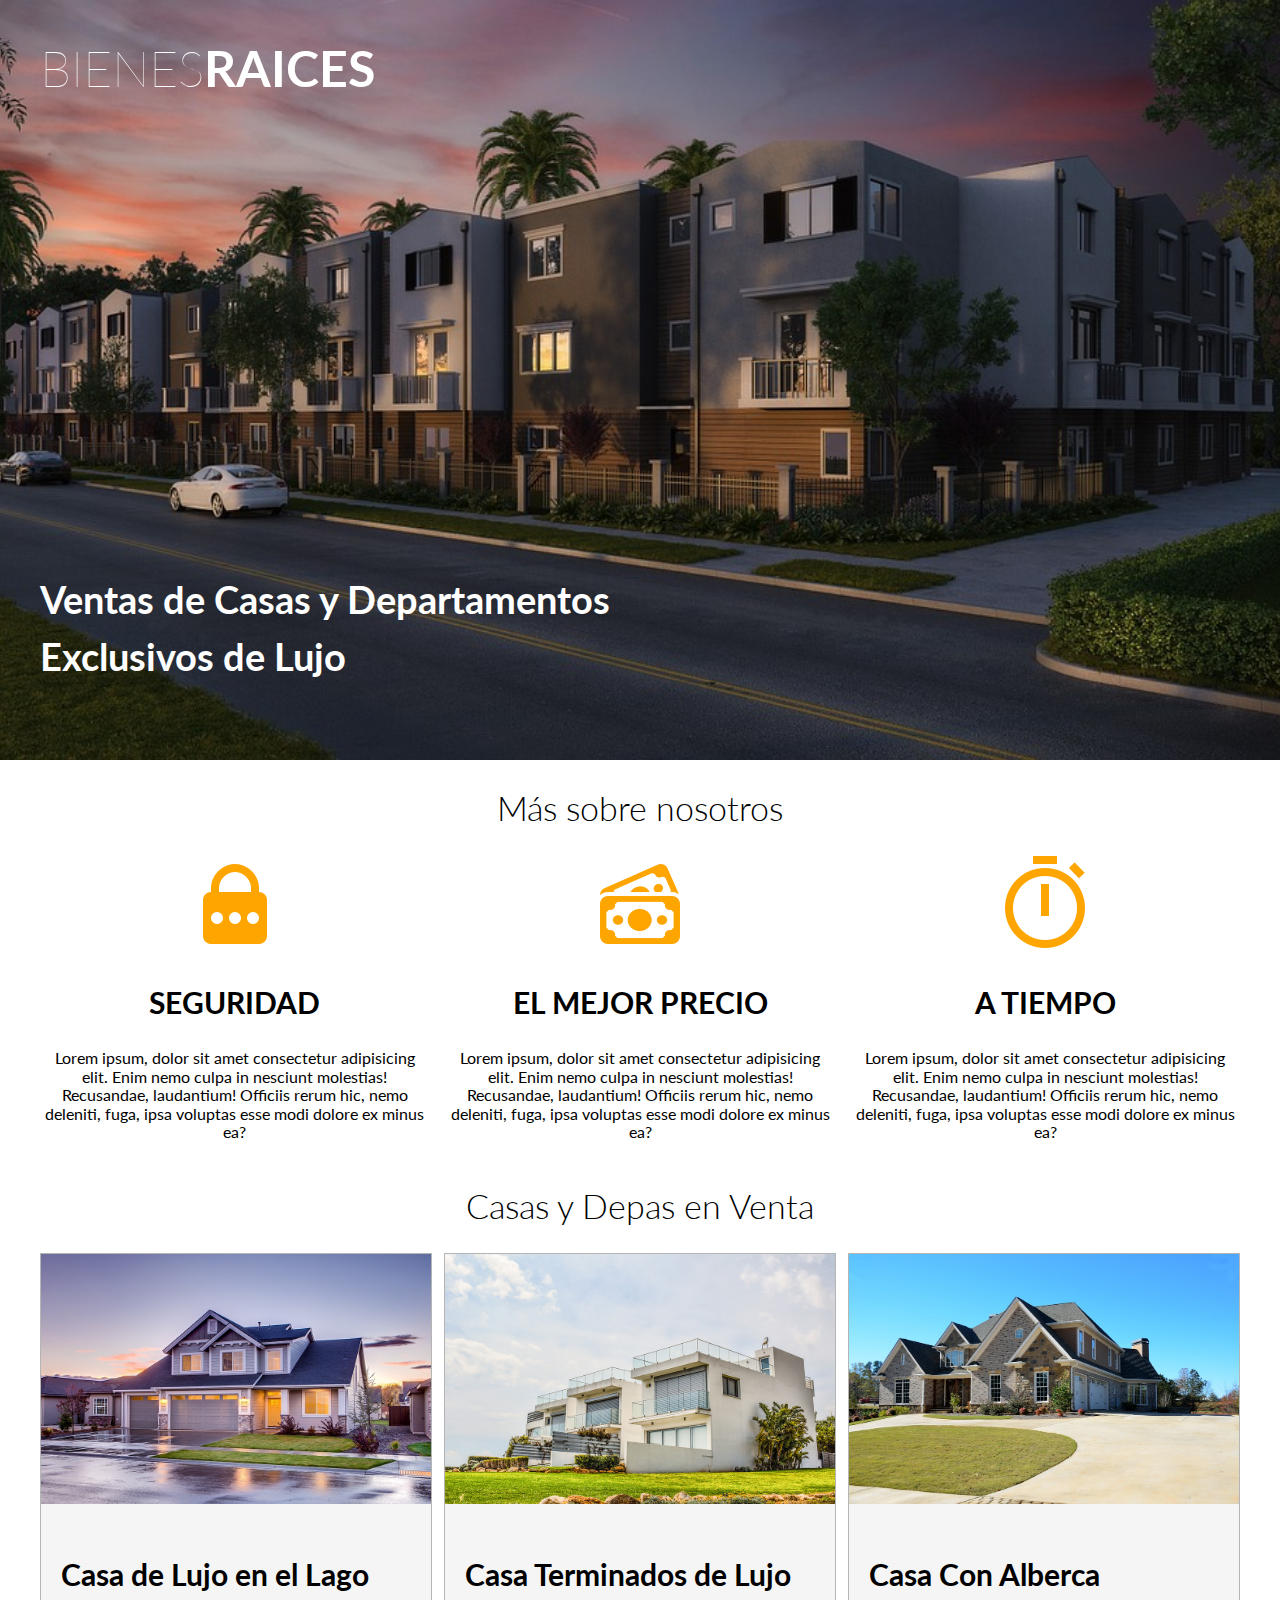
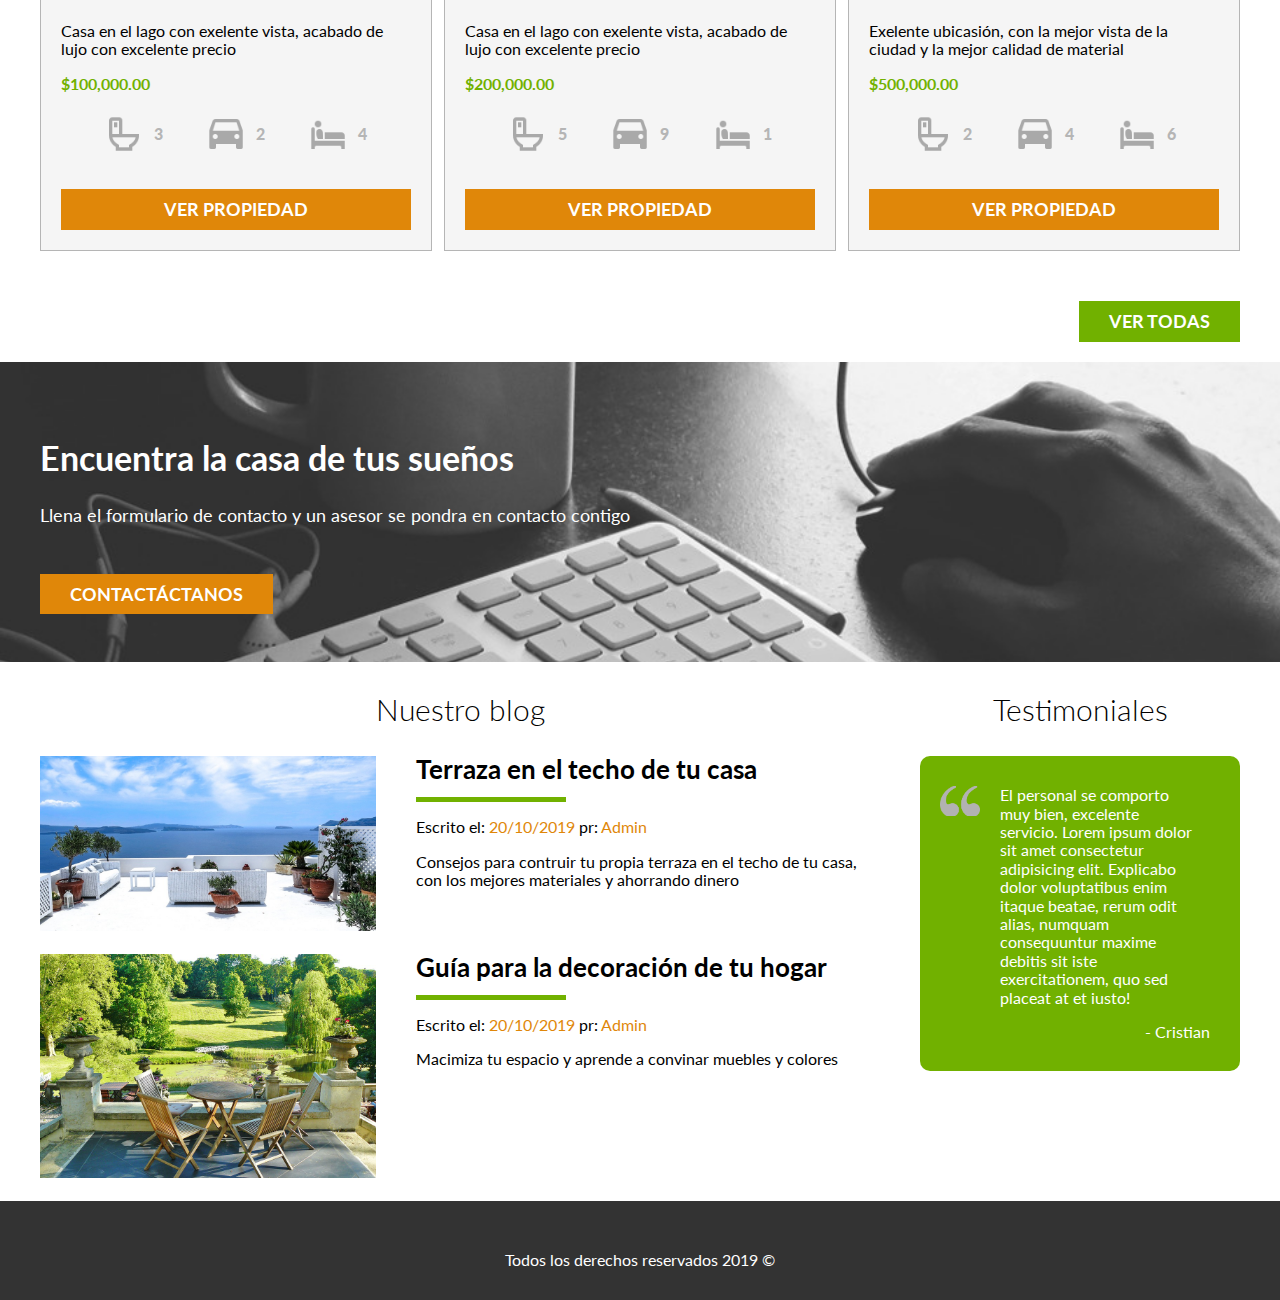
<file: index.html>
<!DOCTYPE html>
<html lang="en">

<head>
        <meta charset="UTF-8">
        <meta name="viewport" content="width=device-width, initial-scale=1.0">
        <meta http-equiv="X-UA-Compatible" content="ie=edge">
        <title>BienesRaices</title>
        <!-- funtes de google -->
        <link href="https://fonts.googleapis.com/css?family=Lato:300,400,700,900&display=swap" rel="stylesheet">
        <!-- normalizar estilos para varios dispocitivos -->
        <link rel="stylesheet" href="css/normalize.css">
        <!-- mi hoja de estilos -->
        <link rel="stylesheet" href="css/style.css">
</head>

<body>
        <header class="site-header inicio">
                <div class="contenedor contenido-header">
                        <div class="barra">
                                <a class="logo" href="/">
                                        Bienes<b>Raices</b>
                                </a>
                                <div class="mobile-menu">
                                        <a href="#navegacion">
                                                <img src="img/menu.png" alt="imagen Menu">
                                        </a>
                                </div>
                                <nav id="navegacion" class="navegacion">
                                        <a href="nosotros.html">Nosotros</a>
                                        <a href="anuncios.html">Anuncios</a>
                                        <a href="blog.html">Blog</a>
                                        <a href="contacto.html">Contacto</a>
                                </nav>
                        </div>
                        <!--barra-->
                        <h1>Ventas de Casas y Departamentos Exclusivos de Lujo</h1>
                </div>
                <!--contenedor-->
        </header>
        <section class="contenedor seccion">
                <h2>Más sobre nosotros</h2>
                <div class="iconos-nosotros">
                        <div class="icono">
                                <img src="img/seguridad.png" alt="Icono Seguridad">
                                <h3>Seguridad</h3>
                                <p>Lorem ipsum, dolor sit amet consectetur adipisicing elit. Enim nemo culpa in
                                        nesciunt molestias! Recusandae, laudantium! Officiis rerum hic, nemo deleniti,
                                        fuga, ipsa voluptas esse modi dolore ex minus ea?</p>
                        </div>
                        <!--icono-->
                        <div class="icono">
                                <img src="img/Banknotes_96px.png" alt="Icono Mejor Precio">
                                <h3>El mejor precio</h3>
                                <p>Lorem ipsum, dolor sit amet consectetur adipisicing elit. Enim nemo culpa in
                                        nesciunt molestias! Recusandae, laudantium! Officiis rerum hic, nemo deleniti,
                                        fuga, ipsa voluptas esse modi dolore ex minus ea?</p>

                        </div>
                        <!--icono-->
                        <div class="icono">
                                <img src="img/time.png" alt="Icono A Tiempo">
                                <h3>A Tiempo</h3>
                                <p>Lorem ipsum, dolor sit amet consectetur adipisicing elit. Enim nemo culpa in
                                        nesciunt molestias! Recusandae, laudantium! Officiis rerum hic, nemo deleniti,
                                        fuga, ipsa voluptas esse modi dolore ex minus ea?
                                </p>
                        </div>
                        <!--icono-->
                </div>
                <!--iconos-nosotros-->
        </section>
        <!--contenedor seccion-->

        <main class="seccion contenedor">
                <h2 class="centrar-texto fw-300">Casas y Depas en Venta</h2>
                <div class="contenedor-anuncios">
                        <div class="anuncio">
                                <img class="imgHome" src="img/casa1.jpg" alt="Casa de Lujo en el  Lago">

                                <div class="contenedor-anuncio">
                                        <h3>Casa de Lujo en el Lago</h3>
                                        <p>Casa en el lago con exelente vista, acabado de lujo con excelente precio</p>
                                        <p class="precio">$100,000.00</p>
                                        <ul class="iconos-caracteristicas">
                                                <li>
                                                        <img src="img/bano.png" alt="icono wc">
                                                        <p>3</p>
                                                </li>
                                                <li>
                                                        <img src="img/carro.png" alt="icono auto">
                                                        <p>2</p>
                                                </li>
                                                <li>
                                                        <img src="img/bed.png" alt="icono habitacion">
                                                        <p>4</p>
                                                </li>

                                        </ul>
                                        <a class="boton boton-amarillo d-block" href="anuncio.html">VER PROPIEDAD</a>
                                </div>

                        </div>

                        <div class="anuncio">
                                <img class="imgHome" src="img/casa2.jpg" alt="Casa Terminados de Lujo">

                                <div class="contenedor-anuncio">
                                        <h3>Casa Terminados de Lujo</h3>
                                        <p>Casa en el lago con exelente vista, acabado de lujo con excelente precio</p>
                                        <p class="precio">$200,000.00</p>
                                        <ul class="iconos-caracteristicas">
                                                        <li>
                                                                <img src="img/bano.png" alt="icono wc">
                                                                <p>5</p>
                                                        </li>
                                                        <li>
                                                                <img src="img/carro.png" alt="icono auto">
                                                                <p>9</p>
                                                        </li>
                                                        <li>
                                                                <img src="img/bed.png" alt="icono habitacion">
                                                                <p>1</p>
                                                        </li>
        
                                                </ul>
                                        <a class="boton boton-amarillo d-block" href="anuncio.html">VER PROPIEDAD</a>
                                </div>
                        </div>

                        <div class="anuncio">
                                <img class="imgHome" src="img/casa3.jpg" alt="Casa Con Alberca">

                                <div class="contenedor-anuncio">
                                        <h3>Casa Con Alberca</h3>
                                        <p>Exelente ubicasión, con la mejor vista de la ciudad y la mejor calidad de material</p>
                                        <p class="precio">$500,000.00</p>
                                        <ul class="iconos-caracteristicas">
                                                        <li>
                                                                <img src="img/bano.png" alt="icono wc">
                                                                <p>2</p>
                                                        </li>
                                                        <li>
                                                                <img src="img/carro.png" alt="icono auto">
                                                                <p>4</p>
                                                        </li>
                                                        <li>
                                                                <img src="img/bed.png" alt="icono habitacion">
                                                                <p>6</p>
                                                        </li>
        
                                        </ul>
                                        <a class="boton boton-amarillo d-block" href="anuncio.html">VER PROPIEDAD</a>

                                </div>
                        </div>

                </div>
                <!--contenedor-anuncios-->
                <div class="ver-todas">
                        <a class="boton boton-verde" href="anuncios.html">VER TODAS</a>
                </div>

        </main>
        <!--seccion contenedor-->

        <section class=" imagen-contacto">
                <div class="contenedor contenido-contacto">
                        <h2>Encuentra la casa de tus sueños</h2>
                        <p>Llena el formulario de contacto y un asesor se pondra en contacto contigo</p>
                        <a class="boton boton-amarillo" href="contacto.html">Contactáctanos</a>
                </div>
        </section>
        <div class="contenedor seccion-inferior">
                <section class="blog">
                        <h3 class="centrar-texto fw-300">Nuestro blog</h3>
                        <article class="entrada-blog">
                                <div class="imagen">
                                        <img src="img/terraza.jpg" alt="Terraza en el techo de tu casa">
                                </div>
                                <div class="texto-entrada">
                                        <a href="#">
                                                <h4>Terraza en el techo de tu casa</h4>
                                        </a>
                                        <p>Escrito el: <span>20/10/2019</span> pr: <span>Admin</span></p>
                                        <p>Consejos para contruir tu propia terraza en el techo de tu casa, con los mejores materiales
                                        y ahorrando dinero</p>
                                </div>


                        </article>
                        <article class="entrada-blog">
                                <div class="imagen">
                                        <img src="img/terraza2.jpg" alt="Guía para la decoración de tu hogar">
                                </div>
                               <div class="texto-entrada">
                                       <a href="#">
                                                <h4>Guía para la decoración de tu hogar</h4>
                                       </a>
                                        <p>Escrito el: <span>20/10/2019</span> pr: <span>Admin</span></p>
                                        <p>Macimiza tu espacio y aprende a convinar muebles y colores</p>
                               </div>

                        


                        </article>

                </section>

                <section class="testimoniales">
                        <h3 class="centrar-texto fw-300" >Testimoniales</h3>
                        <!-- Utilizada para testimoniales -->
                        <div class="testimonial">
                                <blockquote>
                                        El personal se comporto muy bien, excelente servicio. Lorem ipsum dolor sit amet consectetur adipisicing elit. Explicabo dolor voluptatibus enim itaque beatae, rerum odit alias, numquam consequuntur maxime debitis sit iste exercitationem, quo sed placeat at et iusto!
                                </blockquote>
                                <p>- Cristian</p>
                        </div><!--Testimoniales-->

                </section>
        </div><!--seccion inferior-->
        <footer class="site-footer seccion">
                <div class="contenedor contenedor-footer">
                        <nav class="navegacion">
                                        <a href="nosotros.html">Nosotros</a>
                                        <a href="anuncios.html">Anuncios</a>
                                        <a href="blog">Blog</a>
                                        <a href="contacto.html">Contacto</a>
                        </nav>
                        <p class="copyrigth">Todos los derechos reservados 2019 &copy;</p>
                </div>
              
        </footer>


</body>

</html>
</file>
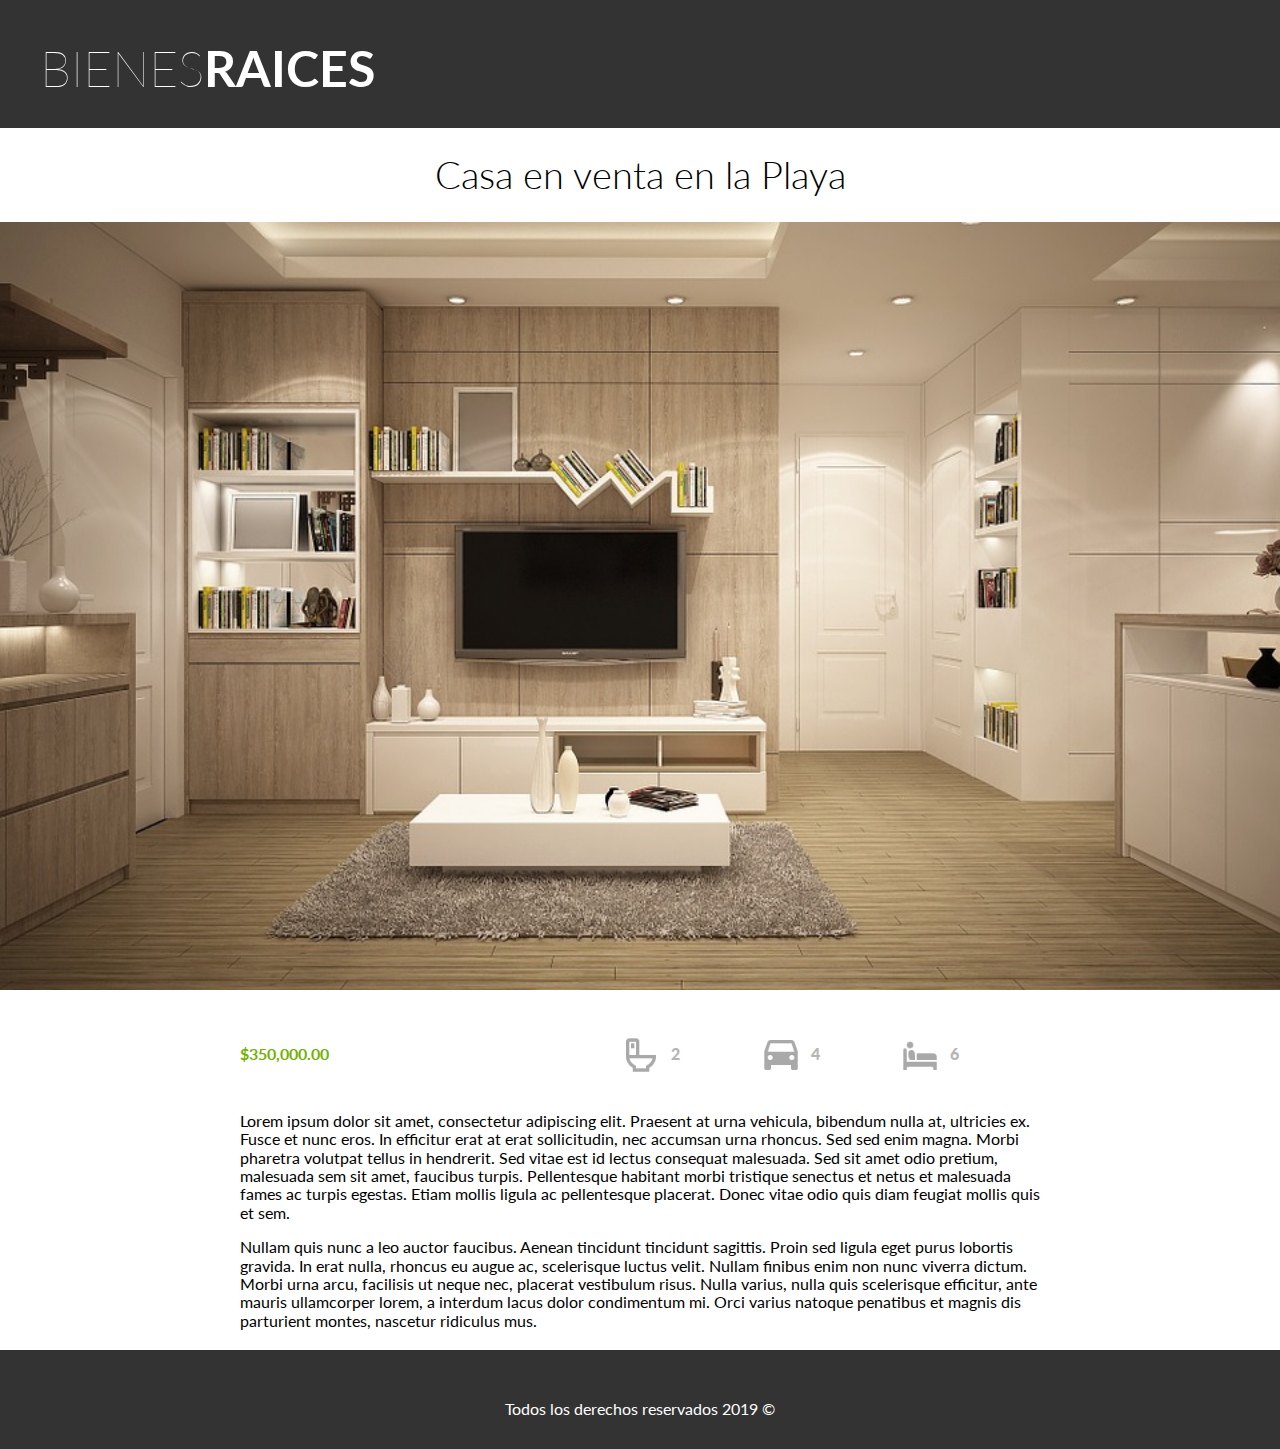
<file: anuncio.html>
<!DOCTYPE html>
<html lang="en">

<head>
        <meta charset="UTF-8">
        <meta name="viewport" content="width=device-width, initial-scale=1.0">
        <meta http-equiv="X-UA-Compatible" content="ie=edge">
        <title>Nosotros</title>
        <!-- funtes de google -->
        <link href="https://fonts.googleapis.com/css?family=Lato:300,400,700,900&display=swap" rel="stylesheet">
        <!-- normalizar estilos para varios dispocitivos -->
        <link rel="stylesheet" href="css/normalize.css">
        <!-- mi hoja de estilos -->
        <link rel="stylesheet" href="css/style.css">
</head>

<body>
        <header class="site-header ">
                <div class="contenedor contenido-header">
                        <div class="barra">
                                <a class="logo" href="/">
                                        Bienes<b>Raices</b>
                                </a>
                                <div class="mobile-menu">
                                        <a href="#navegacion">
                                                <img src="img/menu.png" alt="imagen Menu">
                                        </a>
                                </div>
                                <nav id="navegacion" class="navegacion">
                                        <a href="index.html">Inicio</a>
                                        <a href="anuncios.html">Anuncios</a>
                                        <a href="blog.html">Blog</a>
                                        <a href="contacto.html">Contacto</a>
                                </nav>
                        </div>
                        <!--barra-->
                   
                </div>
                <!--contenedor-->
        </header>
        <h1 class="fw-300 centrar-texto">Casa en venta en la Playa</h1>
        <img class="w-100 h-75" src="img/casa9.jpg" alt="Imagen Anuncio">
        <main class="contenedor seccion contenido-centrado">
            <div class="resumen-propiedad">
                <p class="precio">$350,000.00</p>
                <ul class="iconos-caracteristicas">
                        <li>
                                <img src="img/bano.png" alt="icono wc">
                                <p>2</p>
                        </li>
                        <li>
                                <img src="img/carro.png" alt="icono auto">
                                <p>4</p>
                        </li>
                        <li>
                                <img src="img/bed.png" alt="icono habitacion">
                                <p>6</p>
                        </li>

                </ul>
            </div>
            <p>
                    Lorem ipsum dolor sit amet, consectetur adipiscing elit. Praesent at urna vehicula, bibendum nulla at, ultricies ex. Fusce et nunc eros. In efficitur erat at erat sollicitudin, nec accumsan urna rhoncus. Sed sed enim magna. Morbi pharetra volutpat tellus in hendrerit. Sed vitae est id lectus consequat malesuada. Sed sit amet odio pretium, malesuada sem sit amet, faucibus turpis. Pellentesque habitant morbi tristique senectus et netus et malesuada fames ac turpis egestas. Etiam mollis ligula ac pellentesque placerat. Donec vitae odio quis diam feugiat mollis quis et sem.
            </p>
            <p>
                    Nullam quis nunc a leo auctor faucibus. Aenean tincidunt tincidunt sagittis. Proin sed ligula eget purus lobortis gravida. In erat nulla, rhoncus eu augue ac, scelerisque luctus velit. Nullam finibus enim non nunc viverra dictum. Morbi urna arcu, facilisis ut neque nec, placerat vestibulum risus. Nulla varius, nulla quis scelerisque efficitur, ante mauris ullamcorper lorem, a interdum lacus dolor condimentum mi. Orci varius natoque penatibus et magnis dis parturient montes, nascetur ridiculus mus.
            </p>

        </main>

        <footer class="site-footer seccion">
                <div class="contenedor contenedor-footer">
                        <nav class="navegacion">
                                        <a href="nosotros.html">Nosotros</a>
                                        <a href="anuncios.html">Anuncios</a>
                                        <a href="blog">Blog</a>
                                        <a href="contacto.html">Contacto</a>
                        </nav>
                        <p class="copyrigth">Todos los derechos reservados 2019 &copy;</p>
                </div>
              
        </footer>


</body>

</html>
</file>
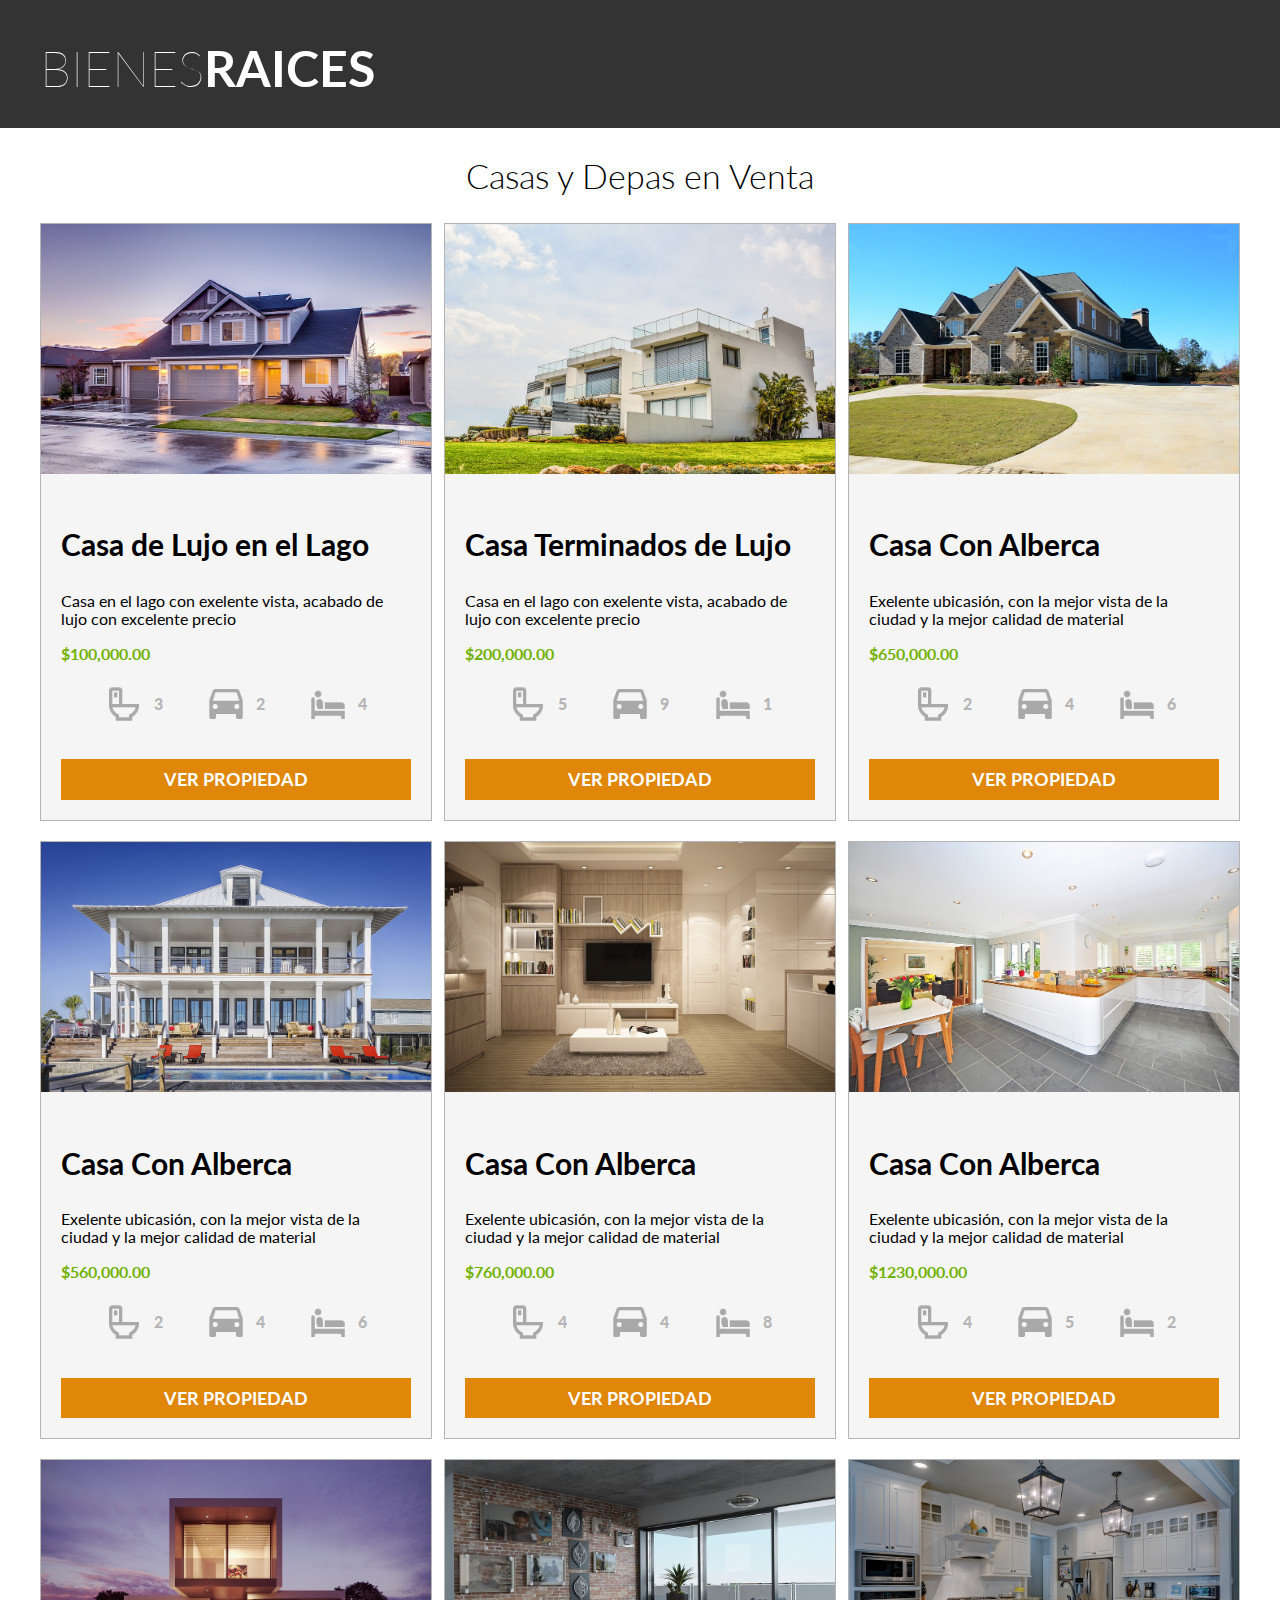
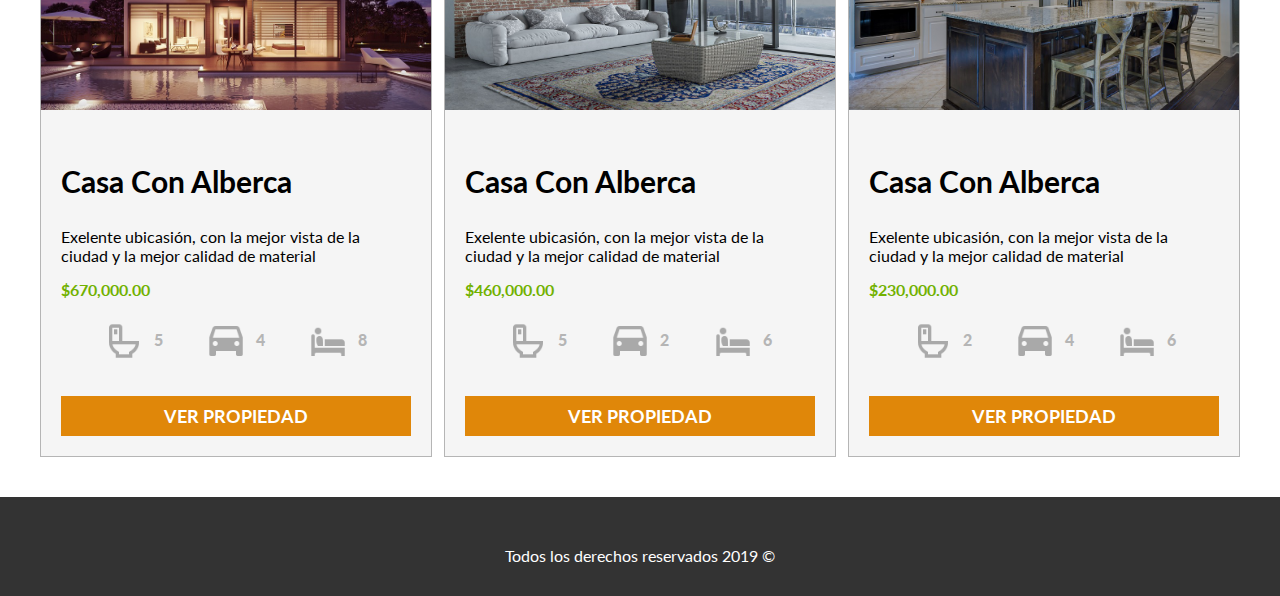
<file: anuncios.html>
<!DOCTYPE html>
<html lang="en">

<head>
        <meta charset="UTF-8">
        <meta name="viewport" content="width=device-width, initial-scale=1.0">
        <meta http-equiv="X-UA-Compatible" content="ie=edge">
        <title>Nosotros</title>
        <!-- funtes de google -->
        <link href="https://fonts.googleapis.com/css?family=Lato:300,400,700,900&display=swap" rel="stylesheet">
        <!-- normalizar estilos para varios dispocitivos -->
        <link rel="stylesheet" href="css/normalize.css">
        <!-- mi hoja de estilos -->
        <link rel="stylesheet" href="css/style.css">
</head>

<body>
        <header class="site-header ">
                <div class="contenedor contenido-header">
                        <div class="barra">
                                <a class="logo" href="/">
                                        Bienes<b>Raices</b>
                                </a>
                                <div class="mobile-menu">
                                        <a href="#navegacion">
                                                <img src="img/menu.png" alt="imagen Menu">
                                        </a>
                                </div>
                                <nav id="navegacion" class="navegacion">
                                      
                                        <a href="nosotros.html">Nosotros</a>
                                        <a href="anuncios.html">Anuncios</a>
                                        <a href="blog.html">Blog</a>
                                        <a href="contacto.html">Contacto</a>
                                </nav>
                        </div>
                        <!--barra-->
                   
                </div>
                <!--contenedor-->
        </header>
        <main class="seccion contenedor">
                <h2 class="centrar-texto fw-300">Casas y Depas en Venta</h2>
                <div class="contenedor-anuncios">
                        <div class="anuncio">
                                <img class="imgHome" src="img/casa1.jpg" alt="Casa de Lujo en el  Lago">

                                <div class="contenedor-anuncio">
                                        <h3>Casa de Lujo en el Lago</h3>
                                        <p>Casa en el lago con exelente vista, acabado de lujo con excelente precio</p>
                                        <p class="precio">$100,000.00</p>
                                        <ul class="iconos-caracteristicas">
                                                <li>
                                                        <img src="img/bano.png" alt="icono wc">
                                                        <p>3</p>
                                                </li>
                                                <li>
                                                        <img src="img/carro.png" alt="icono auto">
                                                        <p>2</p>
                                                </li>
                                                <li>
                                                        <img src="img/bed.png" alt="icono habitacion">
                                                        <p>4</p>
                                                </li>

                                        </ul>
                                        <a class="boton boton-amarillo d-block" href="anuncio.html">VER PROPIEDAD</a>
                                </div>

                        </div><!--anuncio-->

                        <div class="anuncio">
                                <img class="imgHome" src="img/casa2.jpg" alt="Casa Terminados de Lujo">

                                <div class="contenedor-anuncio">
                                        <h3>Casa Terminados de Lujo</h3>
                                        <p>Casa en el lago con exelente vista, acabado de lujo con excelente precio</p>
                                        <p class="precio">$200,000.00</p>
                                        <ul class="iconos-caracteristicas">
                                                        <li>
                                                                <img src="img/bano.png" alt="icono wc">
                                                                <p>5</p>
                                                        </li>
                                                        <li>
                                                                <img src="img/carro.png" alt="icono auto">
                                                                <p>9</p>
                                                        </li>
                                                        <li>
                                                                <img src="img/bed.png" alt="icono habitacion">
                                                                <p>1</p>
                                                        </li>
        
                                                </ul>
                                        <a class="boton boton-amarillo d-block" href="anuncio.html">VER PROPIEDAD</a>
                                </div>
                        </div><!--anuncio-->

                        <div class="anuncio">
                                <img class="imgHome" src="img/casa3.jpg" alt="Casa Con Alberca">

                                <div class="contenedor-anuncio">
                                        <h3>Casa Con Alberca</h3>
                                        <p>Exelente ubicasión, con la mejor vista de la ciudad y la mejor calidad de material</p>
                                        <p class="precio">$650,000.00</p>
                                        <ul class="iconos-caracteristicas">
                                                        <li>
                                                                <img src="img/bano.png" alt="icono wc">
                                                                <p>2</p>
                                                        </li>
                                                        <li>
                                                                <img src="img/carro.png" alt="icono auto">
                                                                <p>4</p>
                                                        </li>
                                                        <li>
                                                                <img src="img/bed.png" alt="icono habitacion">
                                                                <p>6</p>
                                                        </li>
        
                                                </ul>
                                        <a class="boton boton-amarillo d-block" href="anuncio.html">VER PROPIEDAD</a>

                                </div>
                        </div><!--anuncio-->
                        <div class="anuncio">
                                <img class="imgHome" src="img/casa8.jpg" alt="Casa Con Alberca">

                                <div class="contenedor-anuncio">
                                        <h3>Casa Con Alberca</h3>
                                        <p>Exelente ubicasión, con la mejor vista de la ciudad y la mejor calidad de material</p>
                                        <p class="precio">$560,000.00</p>
                                        <ul class="iconos-caracteristicas">
                                                        <li>
                                                                <img src="img/bano.png" alt="icono wc">
                                                                <p>2</p>
                                                        </li>
                                                        <li>
                                                                <img src="img/carro.png" alt="icono auto">
                                                                <p>4</p>
                                                        </li>
                                                        <li>
                                                                <img src="img/bed.png" alt="icono habitacion">
                                                                <p>6</p>
                                                        </li>
        
                                                </ul>
                                        <a class="boton boton-amarillo d-block" href="anuncio.html">VER PROPIEDAD</a>

                                </div>
                        </div><!--anuncio-->
                        <div class="anuncio">
                                <img class="imgHome" src="img/casa9.jpg" alt="Casa Con Alberca">

                                <div class="contenedor-anuncio">
                                        <h3>Casa Con Alberca</h3>
                                        <p>Exelente ubicasión, con la mejor vista de la ciudad y la mejor calidad de material</p>
                                        <p class="precio">$760,000.00</p>
                                        <ul class="iconos-caracteristicas">
                                                        <li>
                                                                <img src="img/bano.png" alt="icono wc">
                                                                <p>4</p>
                                                        </li>
                                                        <li>
                                                                <img src="img/carro.png" alt="icono auto">
                                                                <p>4</p>
                                                        </li>
                                                        <li>
                                                                <img src="img/bed.png" alt="icono habitacion">
                                                                <p>8</p>
                                                        </li>
        
                                                </ul>
                                        <a class="boton boton-amarillo d-block" href="anuncio.html">VER PROPIEDAD</a>

                                </div>
                        </div><!--anuncio-->
                        <div class="anuncio">
                                <img class="imgHome" src="img/casa7.jpg" alt="Casa Con Alberca">

                                <div class="contenedor-anuncio">
                                        <h3>Casa Con Alberca</h3>
                                        <p>Exelente ubicasión, con la mejor vista de la ciudad y la mejor calidad de material</p>
                                        <p class="precio">$1230,000.00</p>
                                        <ul class="iconos-caracteristicas">
                                                        <li>
                                                                <img src="img/bano.png" alt="icono wc">
                                                                <p>4</p>
                                                        </li>
                                                        <li>
                                                                <img src="img/carro.png" alt="icono auto">
                                                                <p>5</p>
                                                        </li>
                                                        <li>
                                                                <img src="img/bed.png" alt="icono habitacion">
                                                                <p>2</p>
                                                        </li>
        
                                                </ul>
                                        <a class="boton boton-amarillo d-block" href="anuncio.html">VER PROPIEDAD</a>

                                </div>
                        </div><!--anuncio-->
                        <div class="anuncio">
                                <img class="imgHome" src="img/casa4.jpg" alt="Casa Con Alberca">

                                <div class="contenedor-anuncio">
                                        <h3>Casa Con Alberca</h3>
                                        <p>Exelente ubicasión, con la mejor vista de la ciudad y la mejor calidad de material</p>
                                        <p class="precio">$670,000.00</p>
                                        <ul class="iconos-caracteristicas">
                                                        <li>
                                                                <img src="img/bano.png" alt="icono wc">
                                                                <p>5</p>
                                                        </li>
                                                        <li>
                                                                <img src="img/carro.png" alt="icono auto">
                                                                <p>4</p>
                                                        </li>
                                                        <li>
                                                                <img src="img/bed.png" alt="icono habitacion">
                                                                <p>8</p>
                                                        </li>
        
                                                </ul>
                                        <a class="boton boton-amarillo d-block" href="anuncio.html">VER PROPIEDAD</a>

                                </div>
                        </div><!--anuncio-->
                        <div class="anuncio">
                                <img class="imgHome" src="img/casa5.jpg" alt="Casa Con Alberca">

                                <div class="contenedor-anuncio">
                                        <h3>Casa Con Alberca</h3>
                                        <p>Exelente ubicasión, con la mejor vista de la ciudad y la mejor calidad de material</p>
                                        <p class="precio">$460,000.00</p>
                                        <ul class="iconos-caracteristicas">
                                                        <li>
                                                                <img src="img/bano.png" alt="icono wc">
                                                                <p>5</p>
                                                        </li>
                                                        <li>
                                                                <img src="img/carro.png" alt="icono auto">
                                                                <p>2</p>
                                                        </li>
                                                        <li>
                                                                <img src="img/bed.png" alt="icono habitacion">
                                                                <p>6</p>
                                                        </li>
        
                                                </ul>
                                        <a class="boton boton-amarillo d-block" href="anuncio.html">VER PROPIEDAD</a>

                                </div>
                        </div><!--anuncio-->
                        <div class="anuncio">
                                <img class="imgHome" src="img/casa6.jpg" alt="Casa Con Alberca">

                                <div class="contenedor-anuncio">
                                        <h3>Casa Con Alberca</h3>
                                        <p>Exelente ubicasión, con la mejor vista de la ciudad y la mejor calidad de material</p>
                                        <p class="precio">$230,000.00</p>
                                        <ul class="iconos-caracteristicas">
                                                        <li>
                                                                <img src="img/bano.png" alt="icono wc">
                                                                <p>2</p>
                                                        </li>
                                                        <li>
                                                                <img src="img/carro.png" alt="icono auto">
                                                                <p>4</p>
                                                        </li>
                                                        <li>
                                                                <img src="img/bed.png" alt="icono habitacion">
                                                                <p>6</p>
                                                        </li>
        
                                                </ul>
                                        <a class="boton boton-amarillo d-block" href="anuncio.html">VER PROPIEDAD</a>

                                </div>
                        </div> <!--anuncio-->

                </div>
                <!--contenedor-anuncios-->

        </main>
        <!--seccion contenedor-->
        

        <footer class="site-footer seccion">
                <div class="contenedor contenedor-footer">
                        <nav class="navegacion">
                                        <a href="nosotros.html">Nosotros</a>
                                        <a href="anuncios.html">Anuncios</a>
                                        <a href="blog.html">Blog</a>
                                        <a href="contacto.html">Contacto</a>
                        </nav>
                        <p class="copyrigth">Todos los derechos reservados 2019 &copy;</p>
                </div>
              
        </footer>


</body>

</html>
</file>
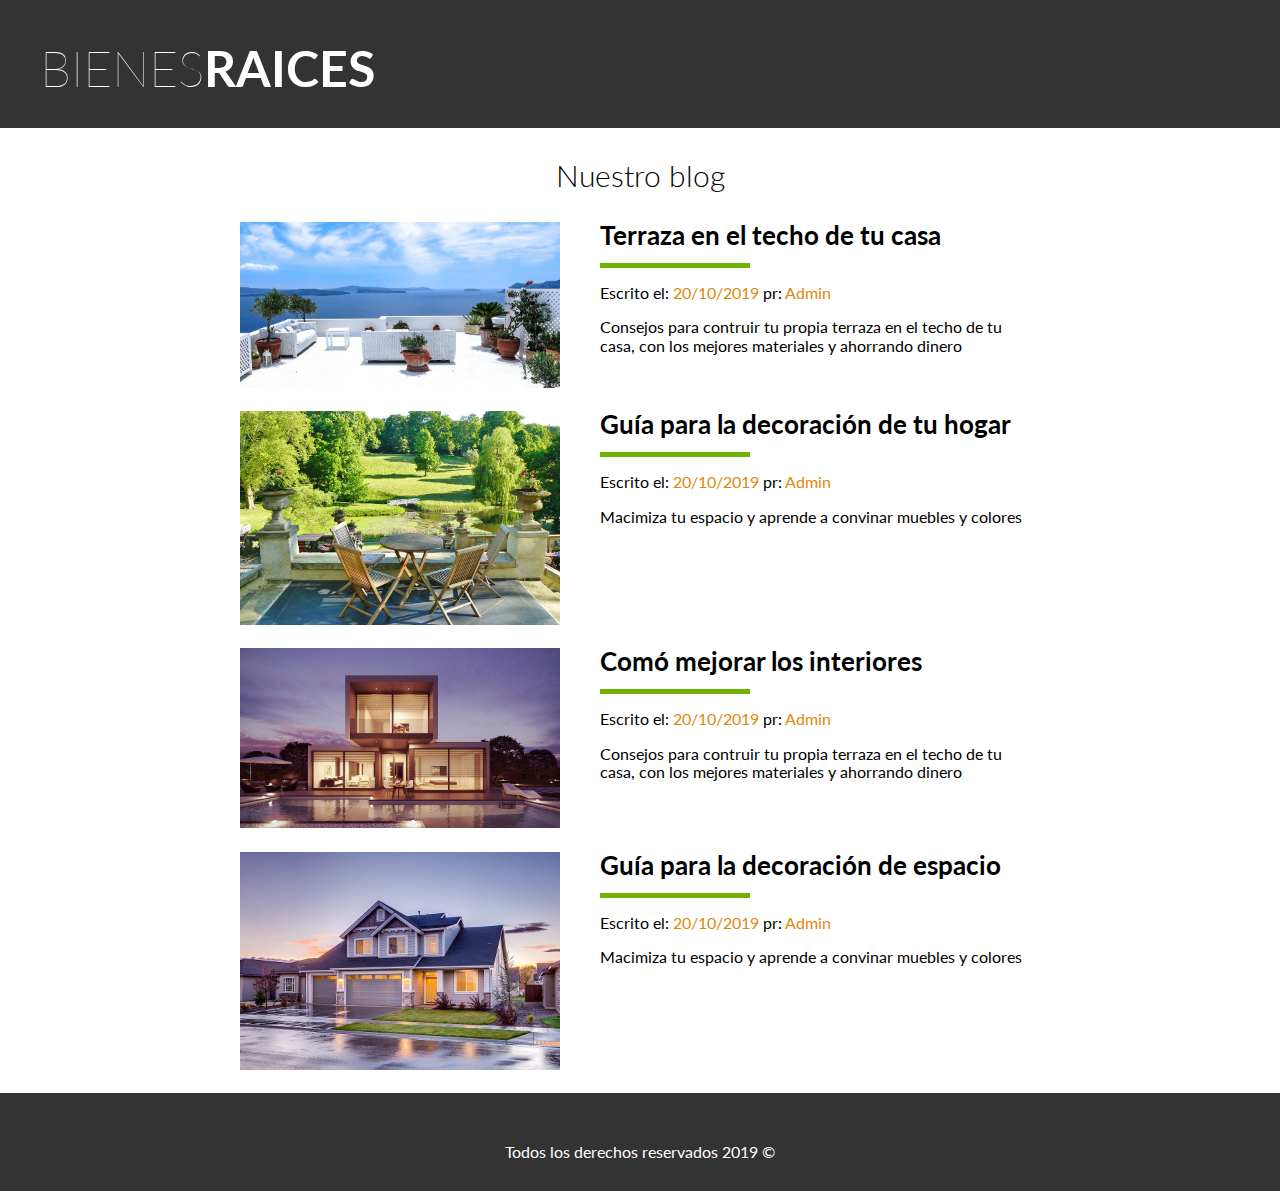
<file: blog.html>
<!DOCTYPE html>
<html lang="en">

<head>
        <meta charset="UTF-8">
        <meta name="viewport" content="width=device-width, initial-scale=1.0">
        <meta http-equiv="X-UA-Compatible" content="ie=edge">
        <title>Nosotros</title>
        <!-- funtes de google -->
        <link href="https://fonts.googleapis.com/css?family=Lato:300,400,700,900&display=swap" rel="stylesheet">
        <!-- normalizar estilos para varios dispocitivos -->
        <link rel="stylesheet" href="css/normalize.css">
        <!-- mi hoja de estilos -->
        <link rel="stylesheet" href="css/style.css">
</head>

<body>
        <header class="site-header ">
                <div class="contenedor contenido-header">
                        <div class="barra">
                                <a class="logo" href="/">
                                        Bienes<b>Raices</b>
                                </a>
                                <div class="mobile-menu">
                                        <a href="#navegacion">
                                                <img src="img/menu.png" alt="imagen Menu">
                                        </a>
                                </div>
                                <nav id="navegacion" class="navegacion">
                                        <a href="nosotros.html">Nosotros</a>
                                        <a href="anuncios.html">Anuncios</a>
                                        <a href="blog.html">Blog</a>
                                        <a href="contacto.html">Contacto</a>
                                </nav>
                        </div>
                        <!--barra-->
                   
                </div>
                <!--contenedor-->
        </header>
        <div class="contenedor seccion contenido-centrado">
                <section class="blog">
                        <h3 class="centrar-texto fw-300">Nuestro blog</h3>
                        <article class="entrada-blog">
                                <div class="imagen">
                                        <img src="img/terraza.jpg" alt="Terraza en el techo de tu casa">
                                </div>
                                <div class="texto-entrada">
                                        <a href="entrada.html">
                                                <h4>Terraza en el techo de tu casa</h4>
                                        </a>
                                        <p>Escrito el: <span>20/10/2019</span> pr: <span>Admin</span></p>
                                        <p>Consejos para contruir tu propia terraza en el techo de tu casa, con los mejores materiales
                                        y ahorrando dinero</p>
                                </div>
        
        
                        </article>
                        <article class="entrada-blog">
                                <div class="imagen">
                                        <img src="img/terraza2.jpg" alt="Guía para la decoración de tu hogar">
                                </div>
                            <div class="texto-entrada">
                                    <a href="entrada.html">
                                                <h4>Guía para la decoración de tu hogar</h4>
                                    </a>
                                        <p>Escrito el: <span>20/10/2019</span> pr: <span>Admin</span></p>
                                        <p>Macimiza tu espacio y aprende a convinar muebles y colores</p>
                            </div>
        
                        
        
        
                        </article>
                        <article class="entrada-blog">
                                <div class="imagen">
                                        <img src="img/casa4.jpg" alt="Terraza en el techo de tu casa">
                                </div>
                                <div class="texto-entrada">
                                        <a href="entrada.html">
                                                <h4>Comó mejorar los interiores</h4>
                                        </a>
                                        <p>Escrito el: <span>20/10/2019</span> pr: <span>Admin</span></p>
                                        <p>Consejos para contruir tu propia terraza en el techo de tu casa, con los mejores materiales
                                        y ahorrando dinero</p>
                                </div>
        
        
                        </article>
                        <article class="entrada-blog">
                                <div class="imagen">
                                        <img src="img/casa1.jpg" alt="Guía para la decoración de tu hogar">
                                </div>
                            <div class="texto-entrada">
                                    <a href="entrada.html">
                                                <h4>Guía para la decoración de espacio</h4>
                                    </a>
                                        <p>Escrito el: <span>20/10/2019</span> pr: <span>Admin</span></p>
                                        <p>Macimiza tu espacio y aprende a convinar muebles y colores</p>
                            </div>
        
                        
        
        
                        </article>
        
                </section>
        </div>
        <footer class="site-footer seccion">
                <div class="contenedor contenedor-footer">
                        <nav class="navegacion">
                                        <a href="nosotros.html">Nosotros</a>
                                        <a href="anuncios.html">Anuncios</a>
                                        <a href="blog.html">Blog</a>
                                        <a href="contacto.html">Contacto</a>
                        </nav>
                        <p class="copyrigth">Todos los derechos reservados 2019 &copy;</p>
                </div>
              
        </footer>


</body>

</html>
</file>
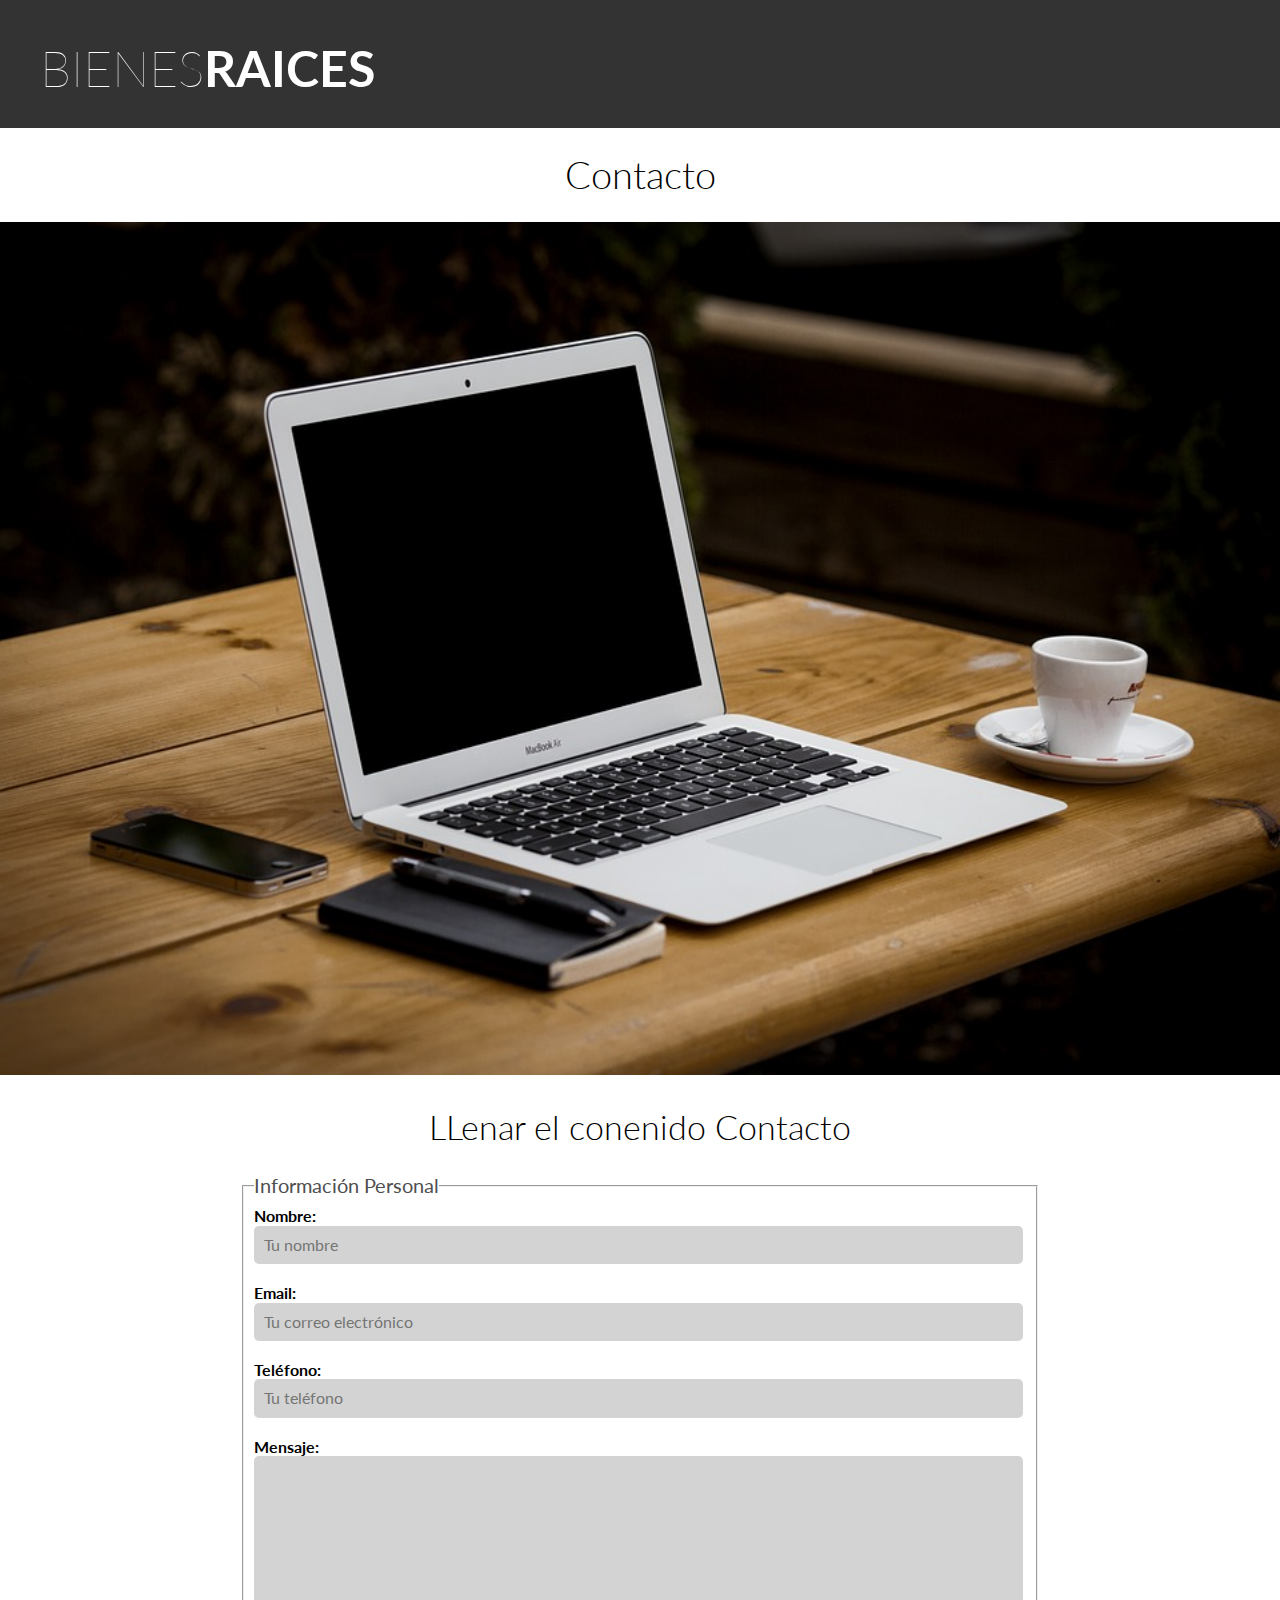
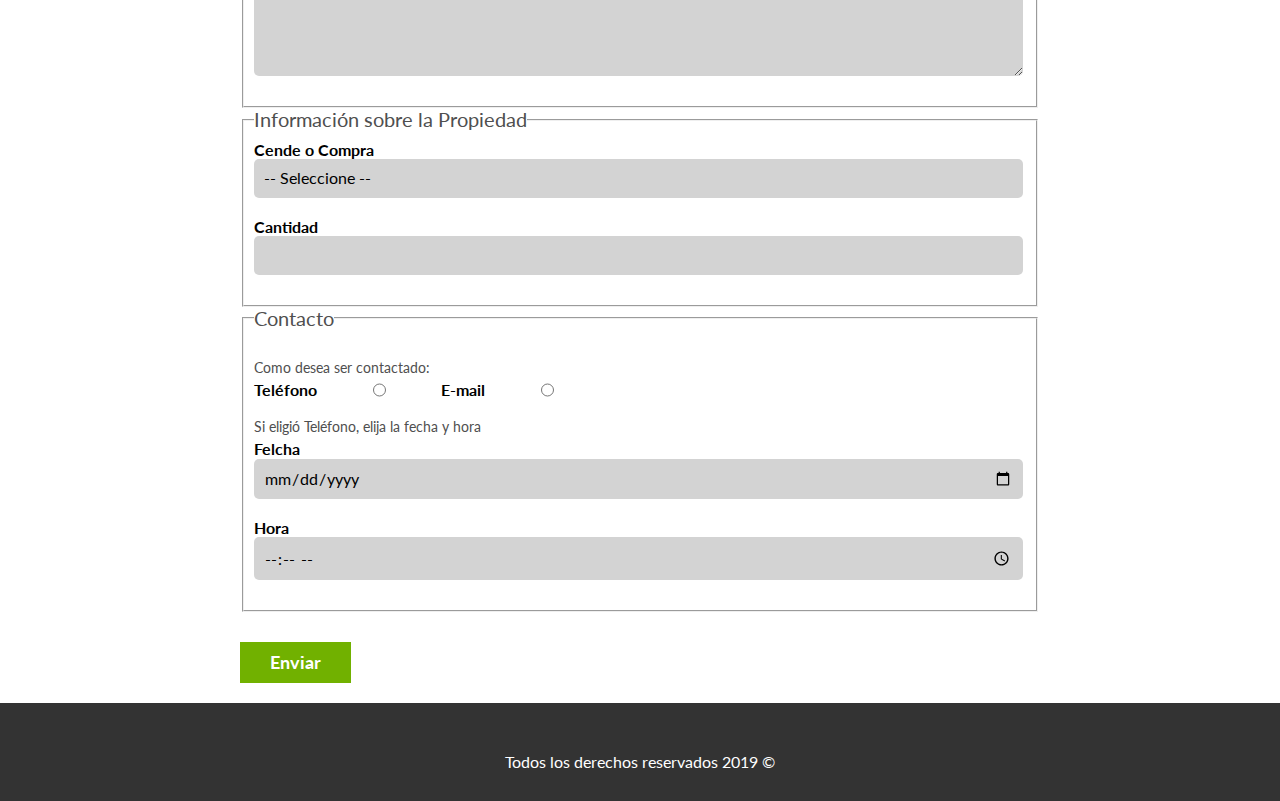
<file: contacto.html>
<!DOCTYPE html>
<html lang="en">

<head>
        <meta charset="UTF-8">
        <meta name="viewport" content="width=device-width, initial-scale=1.0">
        <meta http-equiv="X-UA-Compatible" content="ie=edge">
        <title>Nosotros</title>
        <!-- funtes de google -->
        <link href="https://fonts.googleapis.com/css?family=Lato:300,400,700,900&display=swap" rel="stylesheet">
        <!-- normalizar estilos para varios dispocitivos -->
        <link rel="stylesheet" href="css/normalize.css">
        <!-- mi hoja de estilos -->
        <link rel="stylesheet" href="css/style.css">
</head>

<body>
        <header class="site-header ">
                <div class="contenedor contenido-header">
                        <div class="barra">
                                <a class="logo" href="/">
                                        Bienes<b>Raices</b>
                                </a>
                                <div class="mobile-menu">
                                        <a href="#navegacion">
                                                <img src="img/menu.png" alt="imagen Menu">
                                        </a>
                                </div>
                                <nav id="navegacion" class="navegacion">
                                        <a href="index.html">Inicio</a>
                                        <a href="anuncios.html">Anuncios</a>
                                        <a href="blog.html">Blog</a>
                                        <a href="contacto.html">Contacto</a>
                                </nav>
                        </div>
                        <!--barra-->
                   
                </div>
                <!--contenedor-->
        </header>
        <h1 class="fw-300 centrar-texto">Contacto</h1>
        <img class="w-100 h-75" src="img/contacto.jpg" alt="Imagen Principal">
        <main class="contenedor seccion contenido-centrado">
            <h2 class="fw-300 centrar-texto" > LLenar el conenido Contacto</h2>
            <form class="contacto" action="">
                <fieldset>
                        <legend>Información Personal</legend>
                        <label  for="nombre">Nombre:</label>
                        <input id="nombre" type="text" placeholder="Tu nombre" value="">
        
                        <label for="email">Email:</label>
                        <input id="email" type="email" placeholder="Tu correo electrónico" required>
        
                        <label for="tel">Teléfono:</label>
                        <input type="tel" id="tel" placeholder="Tu teléfono">
        
                        <label for="mensaje">Mensaje:</label>
                        <textarea id="mensaje"></textarea>
        

                </fieldset>
                <fieldset>
                        <legend>Información sobre la Propiedad</legend>

                        <label for="vendeOCompra">Cende o Compra</label>
                        <select id="vendeOCompra">
                            <option value="" disabled selected>-- Seleccione --</option>
                            <option value="Compra">Compra</option>
                            <option value="Vende">Vende</option>
                        </select>

                        <label for="cantidad">Cantidad</label>
                        <input type="number" id="cantidad">


                </fieldset>

                <fieldset>
                        <legend>Contacto</legend>

                        <p>Como desea ser contactado: </p>



                        <div class="forma-contacto">
                                <label for="tel1">Teléfono</label>
                                <input name="contacto"  type="radio" value="telefono"  id="tel1">

                                <label for="email1">E-mail</label>
                                <input name="contacto"  type="radio" value="correo" id="email1">
        

                        </div>
                        <p>Si eligió Teléfono, elija la fecha y hora</p>
        
                        <label for="fecha">Felcha</label>
                        <input type="date" id="fecha">

                        <label for="hora">Hora</label>
                        <input type="time" id="hora" min="09:00" max="18:00">
                        
                </fieldset>


                <button type="submit" value="Enviar" class="boton boton-verde">Enviar</button>
            </form>

        </main>

        <footer class="site-footer seccion">
                <div class="contenedor contenedor-footer">
                        <nav class="navegacion">
                                        <a href="nosotros.html">Nosotros</a>
                                        <a href="anuncios.html">Anuncios</a>
                                        <a href="blog.html">Blog</a>
                                        <a href="contacto.html">Contacto</a>
                        </nav>
                        <p class="copyrigth">Todos los derechos reservados 2019 &copy;</p>
                </div>
              
        </footer>


</body>

</html>
</file>
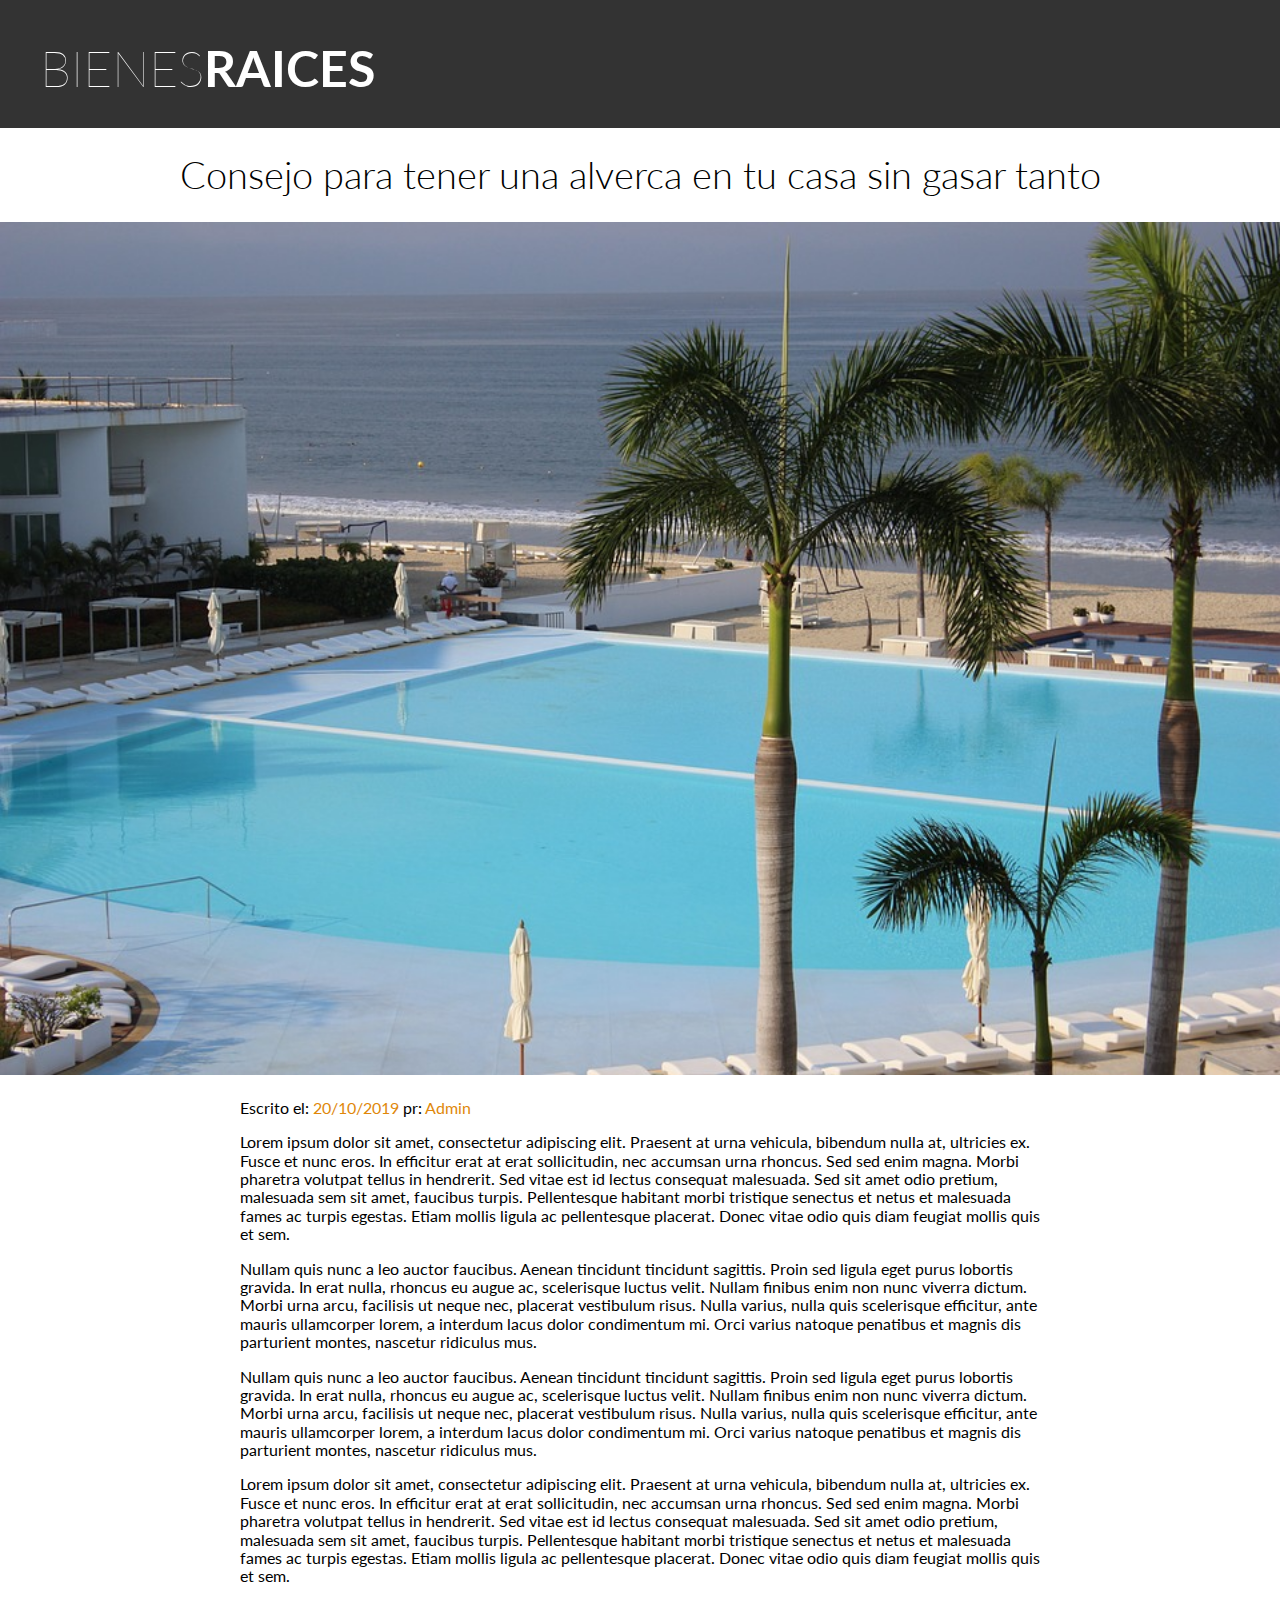
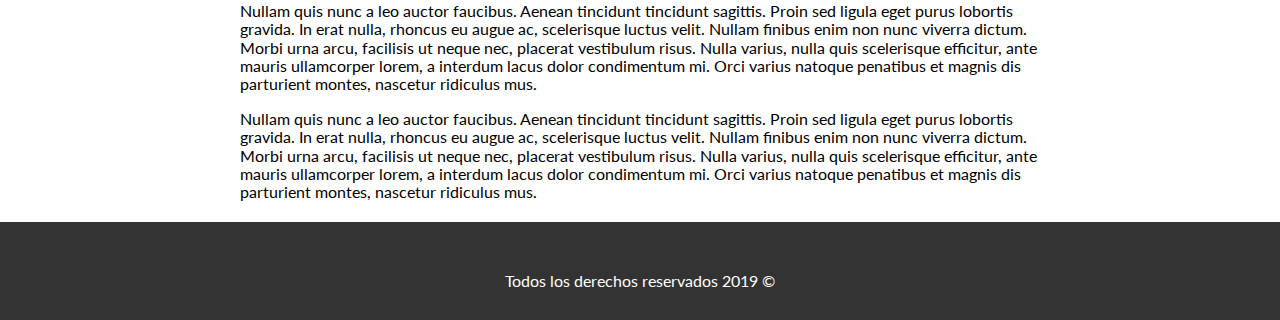
<file: entrada.html>
<!DOCTYPE html>
<html lang="en">

<head>
        <meta charset="UTF-8">
        <meta name="viewport" content="width=device-width, initial-scale=1.0">
        <meta http-equiv="X-UA-Compatible" content="ie=edge">
        <title>Nosotros</title>
        <!-- funtes de google -->
        <link href="https://fonts.googleapis.com/css?family=Lato:300,400,700,900&display=swap" rel="stylesheet">
        <!-- normalizar estilos para varios dispocitivos -->
        <link rel="stylesheet" href="css/normalize.css">
        <!-- mi hoja de estilos -->
        <link rel="stylesheet" href="css/style.css">
</head>

<body>
        <header class="site-header ">
                <div class="contenedor contenido-header">
                        <div class="barra">
                                <a class="logo" href="/">
                                        Bienes<b>Raices</b>
                                </a>
                                <div class="mobile-menu">
                                        <a href="#navegacion">
                                                <img src="img/menu.png" alt="imagen Menu">
                                        </a>
                                </div>
                                <nav id="navegacion" class="navegacion">
                                        <a href="index.html">Inicio</a>
                                        <a href="anuncios.html">Anuncios</a>
                                        <a href="blog.html">Blog</a>
                                        <a href="contacto.html">Contacto</a>
                                </nav>
                        </div>
                        <!--barra-->
                   
                </div>
                <!--contenedor-->
        </header>
        <h1 class="fw-300 centrar-texto">Consejo para tener una alverca en tu casa sin gasar tanto</h1>
        <img class="w-100 h-75" src="img/alberca.jpg" alt="Imagen principal">
        <main class="contenedor seccion contenido-centrado texto-entrada">
            <p>Escrito el: <span>20/10/2019</span> pr: <span>Admin</span></p>
            <p>
                    Lorem ipsum dolor sit amet, consectetur adipiscing elit. Praesent at urna vehicula, bibendum nulla at, ultricies ex. Fusce et nunc eros. In efficitur erat at erat sollicitudin, nec accumsan urna rhoncus. Sed sed enim magna. Morbi pharetra volutpat tellus in hendrerit. Sed vitae est id lectus consequat malesuada. Sed sit amet odio pretium, malesuada sem sit amet, faucibus turpis. Pellentesque habitant morbi tristique senectus et netus et malesuada fames ac turpis egestas. Etiam mollis ligula ac pellentesque placerat. Donec vitae odio quis diam feugiat mollis quis et sem.
            </p>
            <p>
                    Nullam quis nunc a leo auctor faucibus. Aenean tincidunt tincidunt sagittis. Proin sed ligula eget purus lobortis gravida. In erat nulla, rhoncus eu augue ac, scelerisque luctus velit. Nullam finibus enim non nunc viverra dictum. Morbi urna arcu, facilisis ut neque nec, placerat vestibulum risus. Nulla varius, nulla quis scelerisque efficitur, ante mauris ullamcorper lorem, a interdum lacus dolor condimentum mi. Orci varius natoque penatibus et magnis dis parturient montes, nascetur ridiculus mus.
            </p>
            <p>
                    Nullam quis nunc a leo auctor faucibus. Aenean tincidunt tincidunt sagittis. Proin sed ligula eget purus lobortis gravida. In erat nulla, rhoncus eu augue ac, scelerisque luctus velit. Nullam finibus enim non nunc viverra dictum. Morbi urna arcu, facilisis ut neque nec, placerat vestibulum risus. Nulla varius, nulla quis scelerisque efficitur, ante mauris ullamcorper lorem, a interdum lacus dolor condimentum mi. Orci varius natoque penatibus et magnis dis parturient montes, nascetur ridiculus mus.
            </p>
            <p>
                    Lorem ipsum dolor sit amet, consectetur adipiscing elit. Praesent at urna vehicula, bibendum nulla at, ultricies ex. Fusce et nunc eros. In efficitur erat at erat sollicitudin, nec accumsan urna rhoncus. Sed sed enim magna. Morbi pharetra volutpat tellus in hendrerit. Sed vitae est id lectus consequat malesuada. Sed sit amet odio pretium, malesuada sem sit amet, faucibus turpis. Pellentesque habitant morbi tristique senectus et netus et malesuada fames ac turpis egestas. Etiam mollis ligula ac pellentesque placerat. Donec vitae odio quis diam feugiat mollis quis et sem.
            </p>
            <p>
                    Nullam quis nunc a leo auctor faucibus. Aenean tincidunt tincidunt sagittis. Proin sed ligula eget purus lobortis gravida. In erat nulla, rhoncus eu augue ac, scelerisque luctus velit. Nullam finibus enim non nunc viverra dictum. Morbi urna arcu, facilisis ut neque nec, placerat vestibulum risus. Nulla varius, nulla quis scelerisque efficitur, ante mauris ullamcorper lorem, a interdum lacus dolor condimentum mi. Orci varius natoque penatibus et magnis dis parturient montes, nascetur ridiculus mus.
            </p>
            <p>
                    Nullam quis nunc a leo auctor faucibus. Aenean tincidunt tincidunt sagittis. Proin sed ligula eget purus lobortis gravida. In erat nulla, rhoncus eu augue ac, scelerisque luctus velit. Nullam finibus enim non nunc viverra dictum. Morbi urna arcu, facilisis ut neque nec, placerat vestibulum risus. Nulla varius, nulla quis scelerisque efficitur, ante mauris ullamcorper lorem, a interdum lacus dolor condimentum mi. Orci varius natoque penatibus et magnis dis parturient montes, nascetur ridiculus mus.
            </p>

        </main>

        <footer class="site-footer seccion">
                <div class="contenedor contenedor-footer">
                        <nav class="navegacion">
                                        <a href="nosotros.html">Nosotros</a>
                                        <a href="anuncios.html">Anuncios</a>
                                        <a href="blog">Blog</a>
                                        <a href="contacto.html">Contacto</a>
                        </nav>
                        <p class="copyrigth">Todos los derechos reservados 2019 &copy;</p>
                </div>
              
        </footer>


</body>

</html>
</file>
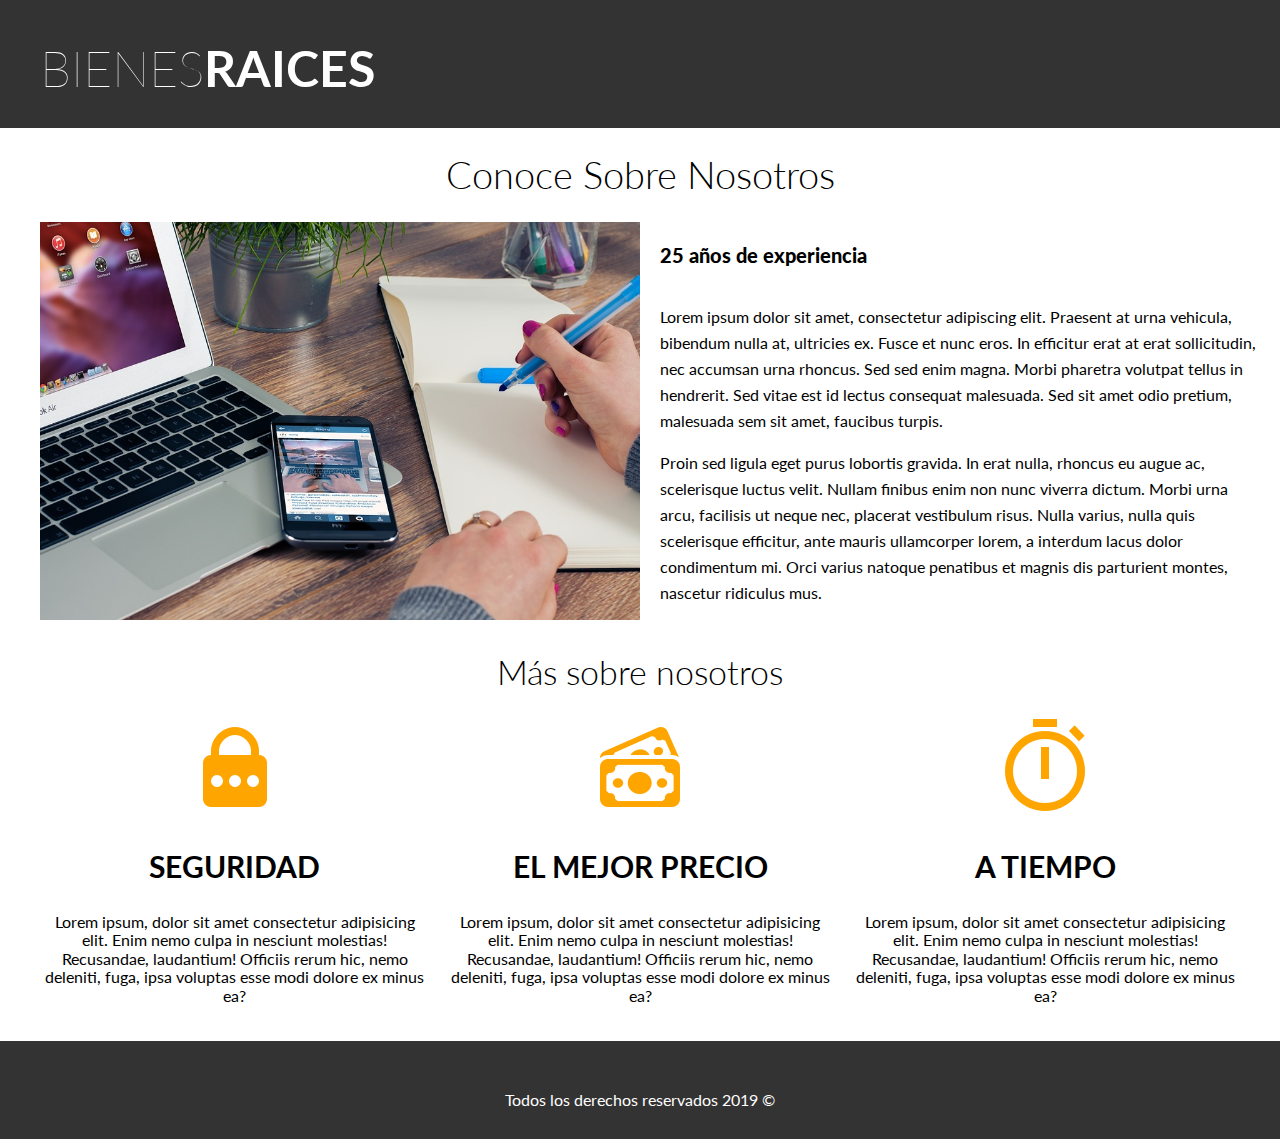
<file: nosotros.html>
<!DOCTYPE html>
<html lang="en">

<head>
        <meta charset="UTF-8">
        <meta name="viewport" content="width=device-width, initial-scale=1.0">
        <meta http-equiv="X-UA-Compatible" content="ie=edge">
        <title>Nosotros</title>
        <!-- funtes de google -->
        <link href="https://fonts.googleapis.com/css?family=Lato:300,400,700,900&display=swap" rel="stylesheet">
        <!-- normalizar estilos para varios dispocitivos -->
        <link rel="stylesheet" href="css/normalize.css">
        <!-- mi hoja de estilos -->
        <link rel="stylesheet" href="css/style.css">
</head>

<body>
        <header class="site-header ">
                <div class="contenedor contenido-header">
                        <div class="barra">
                                <a class="logo" href="/">
                                        Bienes<b>Raices</b>
                                </a>
                                <div class="mobile-menu">
                                        <a href="#navegacion">
                                                <img src="img/menu.png" alt="imagen Menu">
                                        </a>
                                </div>
                                <nav id="navegacion" class="navegacion">
                                        <a href="index.html">Inicio</a>
                                        <a href="anuncios.html">Anuncios</a>
                                        <a href="blog.html">Blog</a>
                                        <a href="contacto.html">Contacto</a>
                                </nav>
                        </div>
                        <!--barra-->
                   
                </div>
                <!--contenedor-->
        </header>
        <main class="contenedor">
            <h1 class="fw-300 centrar-texto">Conoce Sobre Nosotros</h1>
            <div class="contenedor-nosotros">
                <div class="imagen">
                    <img src="img/nosotros.jpg" alt="imagen sobre nosotros">
                </div>
            
                <div class="texto-nosotros">
                    <blockquote>
                        25 años de experiencia
                    </blockquote>
                    <p>
                            Lorem ipsum dolor sit amet, consectetur adipiscing elit. Praesent at urna vehicula, bibendum nulla at, ultricies ex. Fusce et nunc eros. In efficitur erat at erat sollicitudin, nec accumsan urna rhoncus. Sed sed enim magna. Morbi pharetra volutpat tellus in hendrerit. Sed vitae est id lectus consequat malesuada. Sed sit amet odio pretium, malesuada sem sit amet, faucibus turpis.
                    </p>
                    <p>
                            Proin sed ligula eget purus lobortis gravida. In erat nulla, rhoncus eu augue ac, scelerisque luctus velit. Nullam finibus enim non nunc viverra dictum. Morbi urna arcu, facilisis ut neque nec, placerat vestibulum risus. Nulla varius, nulla quis scelerisque efficitur, ante mauris ullamcorper lorem, a interdum lacus dolor condimentum mi. Orci varius natoque penatibus et magnis dis parturient montes, nascetur ridiculus mus.
                    </p>

                </div>
            </div>

        </main>
        <section class="contenedor seccion">
                <h2>Más sobre nosotros</h2>
                <div class="iconos-nosotros">
                        <div class="icono">
                                <img src="img/seguridad.png" alt="Icono Seguridad">
                                <h3>Seguridad</h3>
                                <p>Lorem ipsum, dolor sit amet consectetur adipisicing elit. Enim nemo culpa in
                                        nesciunt molestias! Recusandae, laudantium! Officiis rerum hic, nemo deleniti,
                                        fuga, ipsa voluptas esse modi dolore ex minus ea?</p>
                        </div>
                        <!--icono-->
                        <div class="icono">
                                <img src="img/Banknotes_96px.png" alt="Icono Mejor Precio">
                                <h3>El mejor precio</h3>
                                <p>Lorem ipsum, dolor sit amet consectetur adipisicing elit. Enim nemo culpa in
                                        nesciunt molestias! Recusandae, laudantium! Officiis rerum hic, nemo deleniti,
                                        fuga, ipsa voluptas esse modi dolore ex minus ea?</p>

                        </div>
                        <!--icono-->
                        <div class="icono">
                                <img src="img/time.png" alt="Icono A Tiempo">
                                <h3>A Tiempo</h3>
                                <p>Lorem ipsum, dolor sit amet consectetur adipisicing elit. Enim nemo culpa in
                                        nesciunt molestias! Recusandae, laudantium! Officiis rerum hic, nemo deleniti,
                                        fuga, ipsa voluptas esse modi dolore ex minus ea?</p>
                        </div>
                        <!--icono-->
                </div>
                <!--iconos-nosotros-->
        </section>
        <!--contenedor seccion-->

        <footer class="site-footer seccion">
                <div class="contenedor contenedor-footer">
                        <nav class="navegacion">
                                        <a href="nosotros.html">Nosotros</a>
                                        <a href="anuncios.html">Anuncios</a>
                                        <a href="blog">Blog</a>
                                        <a href="contacto.html">Contacto</a>
                        </nav>
                        <p class="copyrigth">Todos los derechos reservados 2019 &copy;</p>
                </div>
              
        </footer>


</body>

</html>
</file>
<file: css/style.css>
html{
    font-size: 62.5%; /* Reset para REMS -62.5%=10px; de 16px*/
}
*,*::before, *::after{
    box-sizing: inherit;
}
body{
    font-family: 'Lato', sans-serif;
    font-size: 1.6rem;
}

/* Global */
.contenedor{
    width: 95%;
    max-width: 120rem;
    margin: 0 auto 0 auto;
}
h1{
    font-size: 3.8rem !important;
}
h2{
    font-size: 3.4rem !important;
}
h3{
    font-size: 3rem !important;
}
h4{
    font-size: 2.6rem !important;
}
img{
    max-width: 100%;
}
/* Ulitilidades */
.seccion{
    margin-top: 2rem;
    margin-bottom: 2rem;
}
.fw-300{
    font-weight: 300;
}
.centrar-texto{
    text-align: center;
}
.d-block{
    display: block !important;
}
.w-100{
    width: 100% !important;
}
.h-75{
    height: 75% !important;
}
.contenido-centrado{
    max-width: 80rem;
}
/* Botones */
.boton{
    color: white;
    font-weight: 700;
    text-decoration: none;
    font-size: 1.8rem;
    padding: 1rem 3rem 1rem 3rem;
    margin-top: 3rem;
    display: inline-block;
    text-align: center;
    border: none;
    cursor: pointer;
    display: block;
    flex: 0 0 100%;
}
@media (min-width: 768px) {
    .boton{
        display: inline-block;
        flex: 0 0 auto;
    }
}
.boton-amarillo{
    background-color: #E08709;
    text-transform: uppercase;
}
.boton-verde{
    background-color: #71B100;
}

/* header */
.site-header{
    background-color: #333333;
    padding: 1rem 0 3rem 0;
}
.site-header.inicio {
    background-image: url(../img/fondo.jpeg);
    height: 80vh;
    min-height: 40rem;
    background-position: center center;
    background-size: cover;
}

.logo{
    font-size: 4rem;
    text-decoration: none;
    color: white;
    font-family: 'Lato', sans-serif;
    text-transform: uppercase;
    font-weight: lighter;
}
@media (min-width: 768px) {
    .logo{
        font-size: 5rem;
      
    }
}
b{
    color: white;
    font-weight: bold;
}
.contenido-header{
    display: flex;
    flex-direction: column;
    height: 100%; /* toma el contenido total del padre*/
    justify-content: space-between; /*alinea al final del contenedor*/
    text-align: center;

}
@media (min-width: 768px) {
    .contenido-header{
        text-align: left;
    }
}
.barra{
    padding-top: 3rem;
}
@media (min-width: 768px) {
    .barra{
        display: flex;
        justify-content: space-between;
        align-items: center;
        padding-top: 30px;
    }
}
.contenido-header h1{
    color: white;
    padding-bottom: 2rem;
    max-width: 60rem;
    line-height: 1.5;
    font-size: 2rem !important;
}
@media (min-width: 768px) {
    .contenido-header h1{
        font-size: 3.8rem !important;
    }
}
/* Navegacion */
.navegacion a{
    text-decoration: none;
    color: white;
    font-size: 1.8rem;
    display: block;
    padding-bottom: .5rem;
}

.navegacion a:hover{
    color: #71B100;

}
.navegacion a:last-of-type{
    margin: 0;
}
@media (min-width: 768px) {
    .navegacion a{
        display: inline;
        margin-right: 2rem;
    }
    .navegacion a:last-of-type{
        margin: 0;
    }
}
/* mobile-menu */
.mobile-menu img{
    width: 5rem;
}
@media (min-width: 768px) {
    .mobile-menu{
        display: none;
    }
}
.navegacion:target{
    display: block;
}
.navegacion{
    display: none;
}



/* mas sobre nosotros */
.contenedor.seccion h2{
    text-align: center;
    font-weight: 300;
}
/* iconos nosotros */
@media (min-width: 768px) {
    .iconos-nosotros{
        display: flex;
        justify-content: space-between;
    
    }   
    
}

.icono{
    flex-basis: calc(33.3% - 1rem);
    text-align: center;
}
@media (min-width: 768px) {
    .icono{
        flex-basis: calc(33.3% - 1rem);
        text-align: center;
    }
}
.icono h3{
    text-transform: uppercase;
}
/* Anuncios */
@media (min-width: 768px) {
    .contenedor-anuncios{
        display: flex;
        justify-content: space-between;
        flex-wrap: wrap;
    }   
}

.anuncio{

    
    border: 1px solid #B5B5B5;
    background-color: #f5f5f5;
    margin-bottom: 2rem;
  
}
@media (min-width: 768px) {
    .anuncio{
        flex-shrink: 0;
        flex-basis: calc(33.3% - 1rem);
      
    }
}
.contenedor-anuncios .anuncio .imgHome{

    width: 100%;
    height: 25rem;

}
.contenedor-anuncio{
    padding: 2rem;
}

.contenedor-anuncio h3,
.contenedor-anuncio p{
    margin: 1;
}

.precio{
    color:#71B100;
    font-weight: 700;
}
.iconos-caracteristicas{
    list-style: none;
    display: flex;
    padding: 0;
    justify-content: space-evenly;
    max-width: 50rem;
    flex: 1;

}
.iconos-caracteristicas li{
   
    display: flex;
    align-items: center;
}
.iconos-caracteristicas li img{
    margin-right: 1rem;
    width: 4rem;
}
.iconos-caracteristicas li p{
    font-weight: 900;
    color: #B5B5B5;
}
.ver-todas{
   display: block;
}
@media (min-width: 768px) {
    .ver-todas{
        display: flex;
        justify-content: right;
    } 
}
/* contacto home */
.imagen-contacto{
    background-image: url(../img/blog.jpg);
    height: 30rem;
    background-position: center;
    background-size: cover;
    display: flex;
    align-items: center;
}
.contenido-contacto{
    flex: 0 0 95%;  
   
    color: white;

}
.contenido-contacto h2,.contenido-contacto p{
    text-shadow: 2px 2px 2px black;
}
@media (min-width: 768px) {
    .contenido-contacto{
        flex: 1;
    } 
    .contenido-contacto h2,.contenido-contacto p{
        text-shadow: none;
    }
}
.contenido-contacto p{
    font-size: 1.8rem;
}

/* seccion inferior */
@media (min-width: 768px) {
    .seccion-inferior{
        display: flex;
        justify-content: space-between;
    }
    .seccion-inferior .blog{
        flex-basis: 70%;
    }
    .seccion-inferior .testimoniales{
        flex-basis: calc(30% - 4rem);
    
    } 
}

.entrada-blog{
 
    margin-bottom: 2rem;
}
@media (min-width: 768px) {
    .entrada-blog{
        display: flex;
        justify-content: space-between;
       
    }
}
.entrada-blog :last-of-type{
    margin-bottom: 0;
}

.entrada-blog .imagen{
    flex-basis: 40%;
}
.entrada-blog .texto-entrada{
    flex-basis: calc(60% - 4rem) ;
   
}

.texto-entrada a{
    text-decoration: none;
    color: black;
    font-size: 2.6rem;
}
.texto-entrada h4{
    margin: 0;
    line-height: 2.6rem;
  
}
.texto-entrada h4::after{
    content: '';
    display: block;
    width: 15rem;
    height: 0.5rem;
    background-color: #71B100;
    margin-top: 0.2rem;
    margin-top: 1.5rem;
}
span{
    color: #E08709;
}
/* testimonios */

.testimonial{
    background-color: #71B100;
    border-radius: 1rem;
    color: white;

}
.testimonial blockquote::before{
    content: '';
    background-image: url(../img/comillas.png);
    background-position: center;
    background-size: cover;
    display: flex;
    align-items: center;
    width: 4rem;
    height: 3rem;
    position: absolute;
    top: 3rem;
    left: -2rem;
}
.testimonial blockquote{
    position: relative;
    padding-left: 5rem;
    padding-left: 4rem;
    padding-top: 3rem;
    
}
.testimonial p{
    
    text-align: right;
    margin-right: 3rem;
    padding-bottom: 3rem;
    
}
/* Footer */
.contenedor-footer{
    padding: 3rem 0;
   text-align: center;
}
@media (min-width: 768px) {
    display: flex;
    justify-content: space-between;
}
.site-footer{
    background-color: #333333;
    margin: 0;
}
.copyrigth{
    padding-top: 2rem;
    margin: 0;
    color: white;
}



/* Codigo de paginas internas */
/* nosotros */

@media (min-width: 768px) {
    .contenedor-nosotros{
        display: grid;
        grid-template-columns: 50% 50%;
        grid-column-gap: 2rem;
    
    }  
}
.texto-nosotros blockquote{
    font-weight: 900;
    font-size: 2rem;
    padding: 2rem 0;
    margin: 0;
}
.texto-nosotros{
    line-height: 2.6rem;
}

/* anuncio */
.resumen-propiedad{
    display: flex;
    justify-content: space-between;
   align-items: center;
}

/* contacto */

.contacto p{
    font-size: 1.4rem;
    color: #4f4f4f;
    margin: 2rem 0 .5rem 0;
}
fieldset{
    padding: 1rem;
}
legend{
    color: #4f4f4f;
    font-size: 2rem;
}
label{
    font-weight: 700;
    display: block;
}
input:not([type="submit"]), 
textarea,
select{
    padding: 1rem;
    display: block;
    background-color: lightgray;
    width: 93%;
    margin-bottom: 2rem;
    border: none;
    border-radius: .5rem;

}
@media (min-width: 768px) {
    input:not([type="submit"]), 
    textarea,
    select{
    width: 97%;
    
    
    

}
}
select{
    -webkit-appearance: none;
    -moz-appearance: none;
    appearance: none;

}
input[type="radio"]
{
    width: auto;
    margin: 0;
}
input[type="number"]{
    -webkit-appearance: none;
    -moz-appearance: none;
    appearance: none;
}
textarea{
    height: 20rem;;
}
.forma-contacto{
    max-width: 30rem;
    display: flex;
    justify-content: space-between;
}
.contenedor.contenedor-footer .navegacion{
    display: none;
}
</file>
